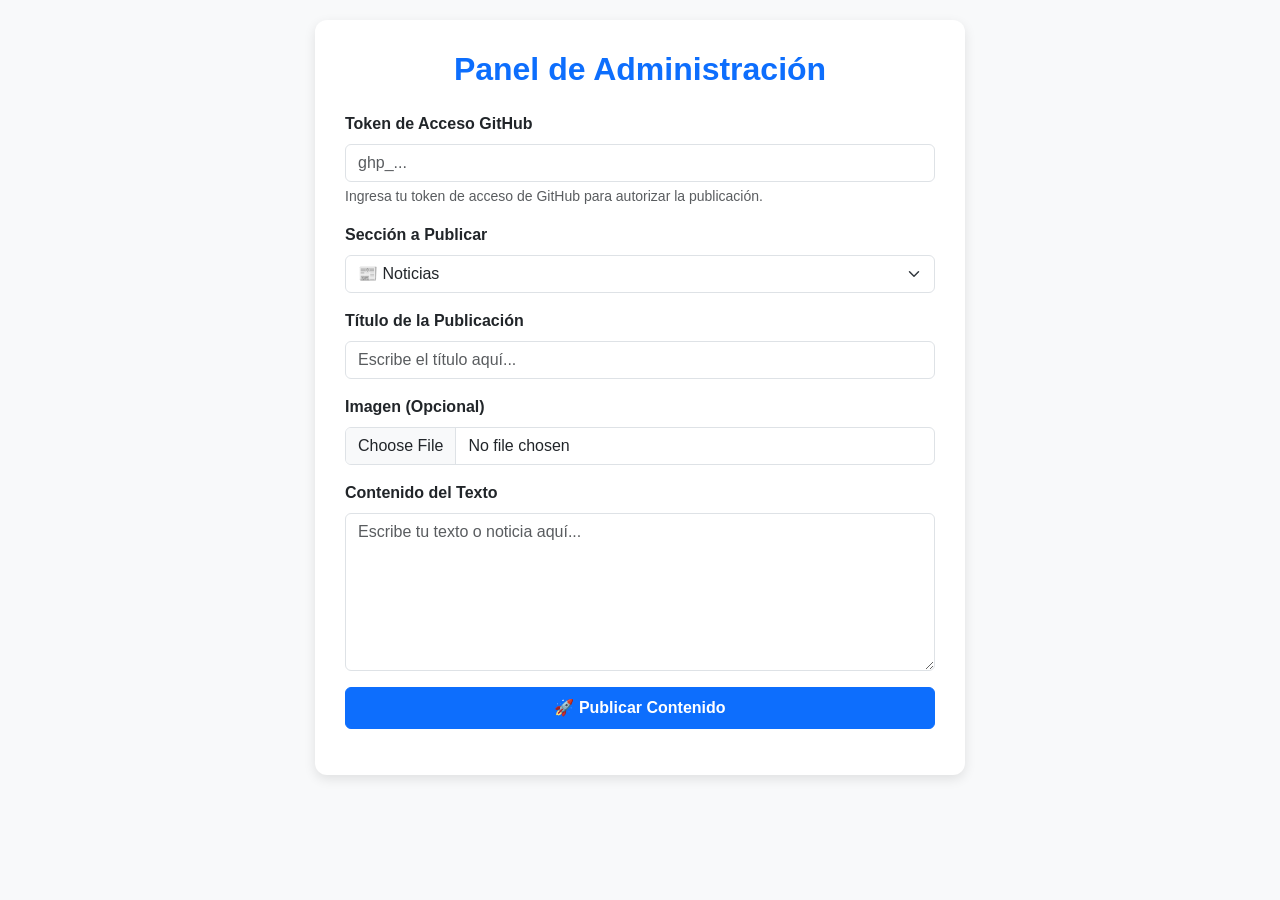
<file: admin.html>
<!DOCTYPE html>
<html lang="es">
<head>
    <meta charset="UTF-8">
    <meta name="viewport" content="width=device-width, initial-scale=1.0">
    <title>Panel de Administración - SUTE Jubilados</title>
    <link href="https://cdn.jsdelivr.net/npm/bootstrap@5.3.0/dist/css/bootstrap.min.css" rel="stylesheet">
    <style>
        body { background-color: #f8f9fa; padding: 20px; font-family: 'Segoe UI', Tahoma, Geneva, Verdana, sans-serif; }
        .admin-card { max-width: 650px; margin: 0 auto; background: white; padding: 30px; border-radius: 12px; box-shadow: 0 4px 12px rgba(0,0,0,0.1); }
    </style>
</head>
<body>
    <div class="container">
        <div class="admin-card">
            <h2 class="text-primary fw-bold text-center mb-4">Panel de Administración</h2>
            
            <div class="mb-3">
                <label class="form-label fw-bold">Token de Acceso GitHub</label>
                <input type="password" id="ghToken" class="form-control" placeholder="ghp_...">
                <div class="form-text">Ingresa tu token de acceso de GitHub para autorizar la publicación.</div>
            </div>

            <div class="mb-3">
                <label class="form-label fw-bold">Sección a Publicar</label>
                <select id="seccion" class="form-select" onchange="cambiarSeccion()">
                    <option value="_noticias">📰 Noticias</option>
                    <option value="_galeria">📸 Galería de Fotos</option>
                    <option value="_literatura">📚 Literatura</option>
                    <option value="_documentos">📄 Documentos</option>
                    <option value="_humor">😄 Humor</option>
                    <option value="_deportes">🏆 Deportes</option>
                    <option value="_enlaces">🔗 Páginas Amigas</option>
                </select>
            </div>

            <!-- Campos estándar de publicaciones -->
            <div id="camposPublicacion">
                <div class="mb-3">
                    <label class="form-label fw-bold">Título de la Publicación</label>
                    <input type="text" id="titulo" class="form-control" placeholder="Escribe el título aquí...">
                </div>

                <div class="mb-3">
                    <label class="form-label fw-bold">Imagen (Opcional)</label>
                    <input type="file" id="imagenInput" class="form-control" accept="image/*">
                </div>

                <div class="mb-3">
                    <label class="form-label fw-bold">Contenido del Texto</label>
                    <textarea id="contenido" class="form-control" rows="6" placeholder="Escribe tu texto o noticia aquí..."></textarea>
                </div>
            </div>

            <!-- Campos específicos para Páginas Amigas -->
            <div id="camposEnlace" style="display: none;">
                <div class="mb-3">
                    <label class="form-label fw-bold">Nombre del Sitio Web o Institución</label>
                    <input type="text" id="enlaceNombre" class="form-control" placeholder="Ej: Diario La Tercera">
                </div>

                <div class="mb-3">
                    <label class="form-label fw-bold">Dirección Web (URL completa)</label>
                    <input type="url" id="enlaceUrl" class="form-control" placeholder="https://www.latercera.com">
                </div>

                <div class="mb-3">
                    <label class="form-label fw-bold">Descripción Corta</label>
                    <textarea id="enlaceDesc" class="form-control" rows="3" placeholder="Ej: Noticias nacionales e internacionales."></textarea>
                </div>
            </div>

            <button onclick="publicar()" class="btn btn-primary w-100 py-2 fw-bold">🚀 Publicar Contenido</button>

            <div id="resultado" class="mt-3"></div>
        </div>
    </div>

    <script>
        const REPO_USER = 'lfuentesu';
        const REPO_NAME = 'sute-jubilados';

        function cambiarSeccion() {
            const seccion = document.getElementById('seccion').value;
            const camposPub = document.getElementById('camposPublicacion');
            const camposEnl = document.getElementById('camposEnlace');

            if (seccion === '_enlaces') {
                camposPub.style.display = 'none';
                camposEnl.style.display = 'block';
            } else {
                camposPub.style.display = 'block';
                camposEnl.style.display = 'none';
            }
        }

        async function publicar() {
            const token = document.getElementById('ghToken').value.trim();
            const seccion = document.getElementById('seccion').value;
            const resDiv = document.getElementById('resultado');

            if (!token) {
                alert('Por favor ingresa tu token de GitHub.');
                return;
            }

            resDiv.innerHTML = '<div class="alert alert-info">Subiendo contenido a GitHub...</div>';

            try {
                let mdText = '';
                let tituloLog = '';

                if (seccion === '_enlaces') {
                    const nombre = document.getElementById('enlaceNombre').value.trim();
                    const url = document.getElementById('enlaceUrl').value.trim();
                    const desc = document.getElementById('enlaceDesc').value.trim();

                    if (!nombre || !url) {
                        alert('Por favor ingresa al menos el Nombre y la Dirección Web.');
                        return;
                    }

                    tituloLog = nombre;
                    mdText = `---
title: "${nombre}"
url: "${url}"
---

${desc}`;

                } else {
                    const titulo = document.getElementById('titulo').value.trim();
                    const contenidoTexto = document.getElementById('contenido').value;
                    const imagenInput = document.getElementById('imagenInput');

                    if (!titulo) {
                        alert('Por favor ingresa un título.');
                        return;
                    }

                    tituloLog = titulo;
                    let imagenUrl = '';

                    if (imagenInput.files.length > 0) {
                        const file = imagenInput.files[0];
                        const reader = new FileReader();
                        
                        const base64Promise = new Promise((resolve) => {
                            reader.onload = () => resolve(reader.result.split(',')[1]);
                            reader.readAsDataURL(file);
                        });

                        const base64Content = await base64Promise;
                        const imgFileName = `img_${Date.now()}_${file.name.replace(/\s+/g, '_')}`;
                        const imgPath = `imagenes/${imgFileName}`;

                        const resImg = await fetch(`https://api.github.com/repos/${REPO_USER}/${REPO_NAME}/contents/${imgPath}`, {
                            method: 'PUT',
                            headers: {
                                'Authorization': `token ${token}`,
                                'Content-Type': 'application/json'
                            },
                            body: JSON.stringify({
                                message: `Subir imagen ${imgFileName}`,
                                content: base64Content
                            })
                        });

                        if (resImg.ok) {
                            imagenUrl = `imagenes/${imgFileName}`;
                        } else {
                            throw new Error('Error al subir la imagen.');
                        }
                    }

                    mdText = `# ${titulo}\n\n`;
                    if (imagenUrl) {
                        mdText += `![${titulo}](${imagenUrl})\n\n`;
                    }
                    mdText += `${contenidoTexto}\n`;
                }

                const fileName = `post_${Date.now()}.md`;
                const filePath = `${seccion}/${fileName}`;

                const utf8Bytes = new TextEncoder().encode(mdText);
                let binary = '';
                utf8Bytes.forEach(b => binary += String.fromCharCode(b));
                const contentBase64 = btoa(binary);

                const resPost = await fetch(`https://api.github.com/repos/${REPO_USER}/${REPO_NAME}/contents/${filePath}`, {
                    method: 'PUT',
                    headers: {
                        'Authorization': `token ${token}`,
                        'Content-Type': 'application/json'
                    },
                    body: JSON.stringify({
                        message: `Publicar ${tituloLog}`,
                        content: contentBase64
                    })
                });

                if (resPost.ok) {
                    resDiv.innerHTML = '<div class="alert alert-success">¡Publicado con éxito! En 1-2 minutos aparecerá en la página principal.</div>';
                    document.getElementById('titulo').value = '';
                    document.getElementById('contenido').value = '';
                    document.getElementById('imagenInput').value = '';
                    document.getElementById('enlaceNombre').value = '';
                    document.getElementById('enlaceUrl').value = '';
                    document.getElementById('enlaceDesc').value = '';
                } else {
                    const errData = await resPost.json();
                    throw new Error(errData.message || 'Error al publicar.');
                }

            } catch (err) {
                resDiv.innerHTML = `<div class="alert alert-danger">Error: ${err.message}</div>`;
            }
        }
    </script>
</body>
</html>
</file>
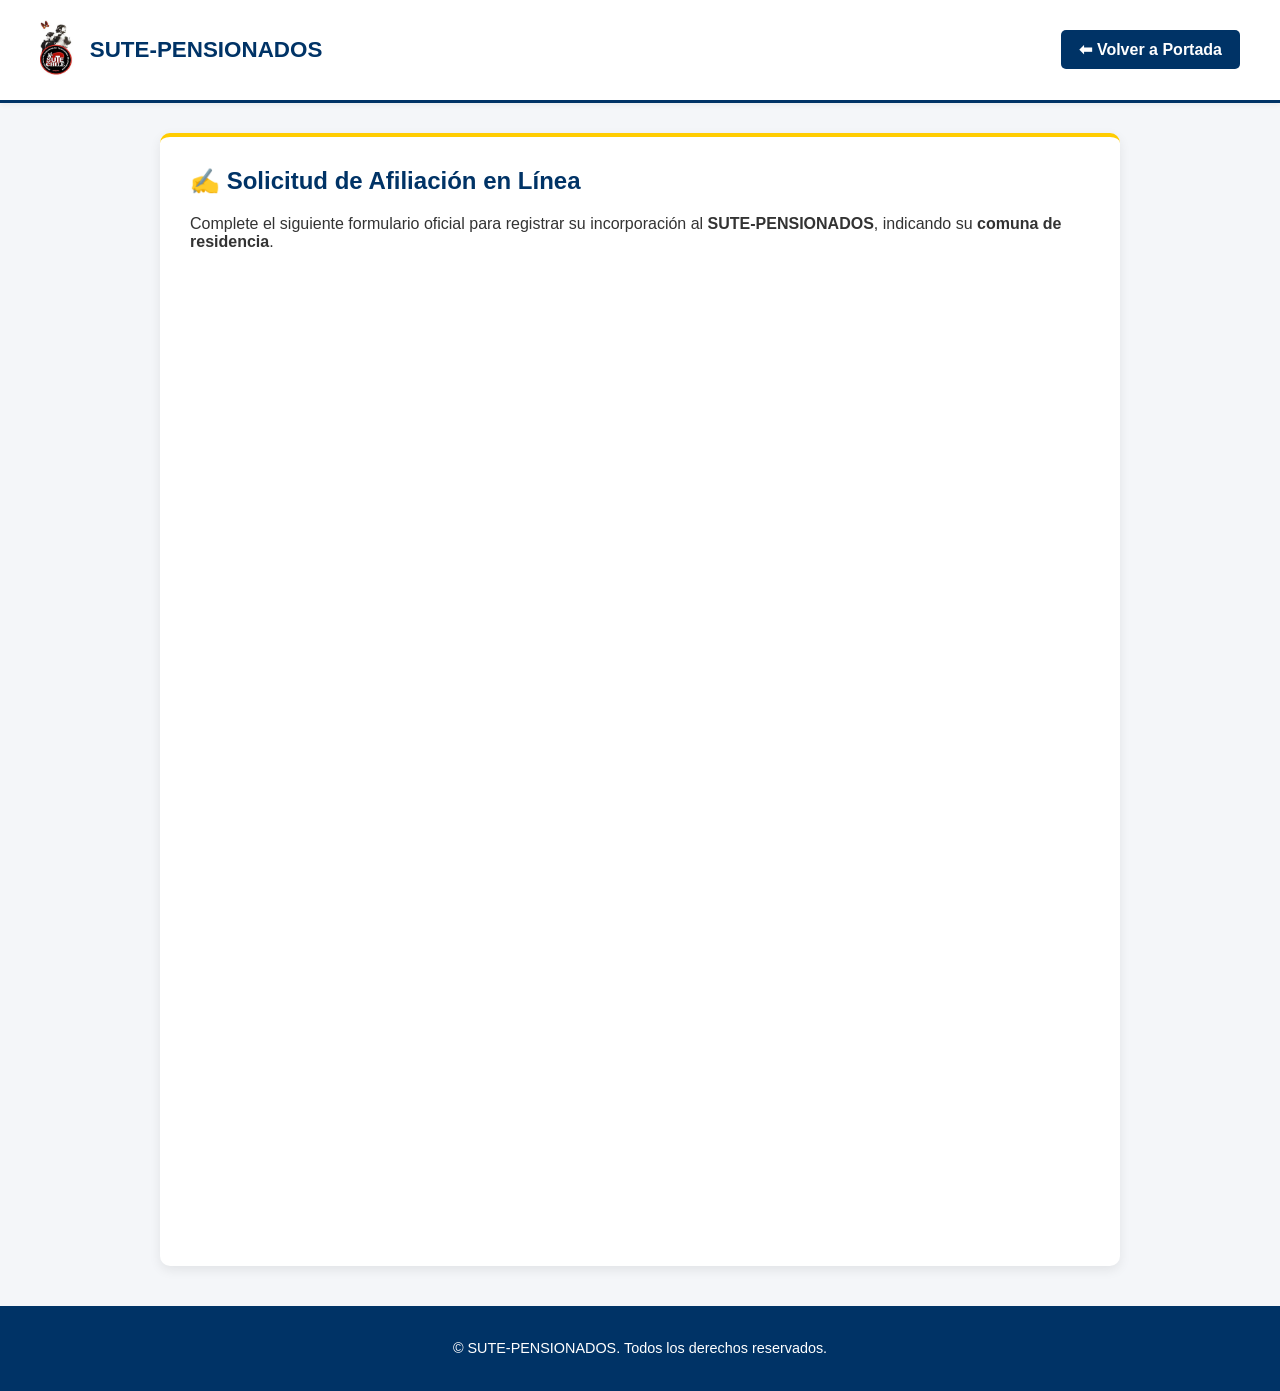
<file: afiliacion.html>
<!DOCTYPE html>
<html lang="es">
<head>
  <meta charset="UTF-8">
  <meta name="viewport" content="width=device-width, initial-scale=1.0">
  <title>Afiliación en Línea | SUTE-PENSIONADOS</title>
  <style>
    body {
      font-family: 'Segoe UI', Tahoma, Geneva, Verdana, sans-serif;
      margin: 0;
      padding: 0;
      background-color: #f4f6f9;
      color: #333;
    }
    header {
      background-color: #ffffff;
      padding: 20px 40px;
      display: flex;
      justify-content: space-between;
      align-items: center;
      border-bottom: 3px solid #003366;
      box-shadow: 0 2px 5px rgba(0,0,0,0.05);
    }
    .logo-container {
      display: flex;
      align-items: center;
      gap: 15px;
    }
    .logo-container img {
      max-height: 60px;
      border-radius: 6px;
    }
    .title-container h1 {
      margin: 0;
      font-size: 1.4rem;
      color: #003366;
    }
    .back-btn {
      background-color: #003366;
      color: white;
      padding: 10px 18px;
      text-decoration: none;
      border-radius: 5px;
      font-weight: bold;
    }
    .back-btn:hover {
      background-color: #002244;
    }
    .container {
      max-width: 900px;
      margin: 30px auto;
      background: white;
      padding: 30px;
      border-radius: 10px;
      box-shadow: 0 4px 12px rgba(0,0,0,0.08);
      border-top: 4px solid #FFCC00;
    }
    h2 {
      color: #003366;
      margin-top: 0;
    }
    iframe {
      width: 100%;
      height: 950px;
      border: none;
      margin-top: 15px;
    }
    footer {
      text-align: center;
      padding: 20px;
      background-color: #003366;
      color: white;
      font-size: 0.9rem;
      margin-top: 40px;
    }
  </style>
</head>
<body>

  <header>
    <div class="logo-container">
      <img src="img/logo.jpeg" alt="Logo SUTE">
      <div class="title-container">
        <h1>SUTE-PENSIONADOS</h1>
      </div>
    </div>
    <a href="index.html" class="back-btn">⬅ Volver a Portada</a>
  </header>

  <div class="container">
    <h2>✍️ Solicitud de Afiliación en Línea</h2>
    <p>Complete el siguiente formulario oficial para registrar su incorporación al <strong>SUTE-PENSIONADOS</strong>, indicando su <strong>comuna de residencia</strong>.</p>
    
    <iframe src="https://docs.google.com/forms/d/e/1FAIpQLScE5TlINDuIFFJbt8bAvGFZXcyV0DkXM4ZvTzO7wjX1Y7IfDg/viewform?embedded=true">Cargando formulario...</iframe>
  </div>

  <footer>
    <p>&copy; SUTE-PENSIONADOS. Todos los derechos reservados.</p>
  </footer>

</body>
</html>
</file>
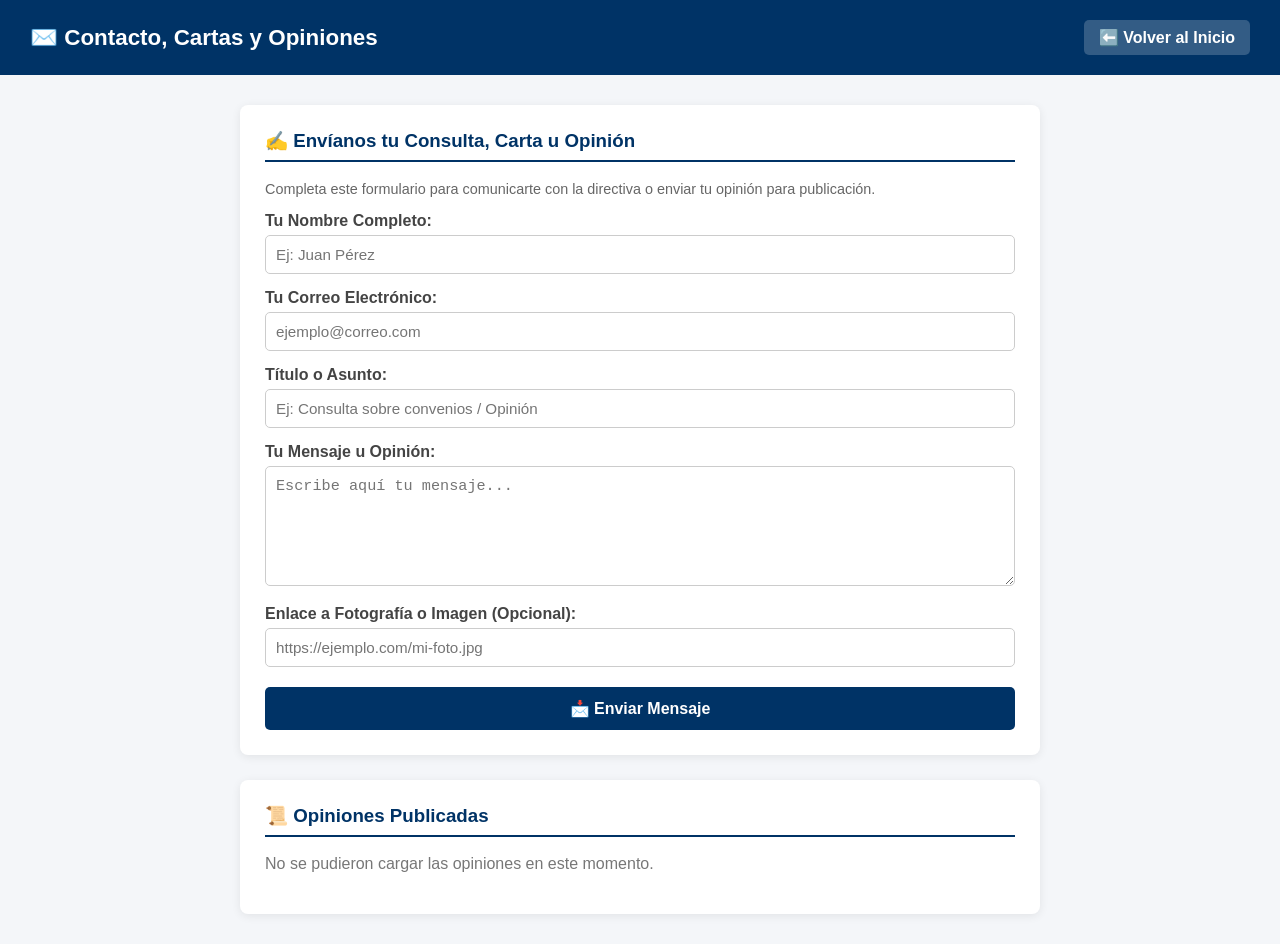
<file: contacto.html>
<!DOCTYPE html>
<html lang="es">
<head>
  <meta charset="UTF-8">
  <meta name="viewport" content="width=device-width, initial-scale=1.0">
  <title>Contacto y Opiniones | SUTE Pensionados</title>
  <style>
    body { font-family: 'Segoe UI', Tahoma, Geneva, Verdana, sans-serif; background-color: #f4f6f9; margin: 0; padding: 0; color: #333; }
    header { background-color: #003366; color: white; padding: 20px 30px; display: flex; justify-content: space-between; align-items: center; }
    header h2 { margin: 0; font-size: 1.4rem; }
    header a { color: white; text-decoration: none; font-weight: bold; background: rgba(255,255,255,0.2); padding: 8px 15px; border-radius: 5px; }
    main { max-width: 800px; margin: 30px auto; padding: 0 20px; }
    .card { background: white; padding: 25px; border-radius: 8px; box-shadow: 0 2px 10px rgba(0,0,0,0.08); margin-bottom: 25px; }
    h3 { margin-top: 0; color: #003366; border-bottom: 2px solid #003366; padding-bottom: 8px; }
    label { display: block; font-weight: bold; margin-top: 15px; margin-bottom: 5px; color: #444; }
    input[type="text"], input[type="email"], textarea { width: 100%; padding: 10px; border: 1px solid #ccc; border-radius: 5px; box-sizing: border-box; font-size: 0.95rem; }
    textarea { height: 120px; resize: vertical; }
    button { background-color: #003366; color: white; font-weight: bold; font-size: 1rem; border: none; padding: 12px 20px; border-radius: 5px; margin-top: 20px; cursor: pointer; width: 100%; transition: background 0.2s; }
    button:hover { background-color: #002244; }
    #status { margin-top: 15px; padding: 12px; border-radius: 5px; font-weight: bold; text-align: center; display: none; }
    .success { background-color: #d4edda; color: #155724; }
    .error { background-color: #f8d7da; color: #721c24; }
    .carta-item { background: white; padding: 20px; border-radius: 8px; box-shadow: 0 2px 6px rgba(0,0,0,0.06); margin-bottom: 20px; border-left: 5px solid #28a745; }
    .carta-item h4 { margin: 0 0 5px 0; color: #003366; }
    .carta-autor { font-size: 0.85rem; color: #777; margin-bottom: 12px; }
    .carta-img { max-width: 100%; height: auto; border-radius: 5px; margin-top: 10px; display: block; }
  </style>
</head>
<body>

  <header>
    <h2>✉️ Contacto, Cartas y Opiniones</h2>
    <a href="index.html">⬅️ Volver al Inicio</a>
  </header>

  <main>
    <!-- Formulario de envío -->
    <div class="card">
      <h3>✍️ Envíanos tu Consulta, Carta u Opinión</h3>
      <p style="font-size: 0.9rem; color: #666;">Completa este formulario para comunicarte con la directiva o enviar tu opinión para publicación.</p>

      <label for="nombre">Tu Nombre Completo:</label>
      <input type="text" id="nombre" placeholder="Ej: Juan Pérez">

      <label for="email">Tu Correo Electrónico:</label>
      <input type="email" id="email" placeholder="ejemplo@correo.com">

      <label for="titulo">Título o Asunto:</label>
      <input type="text" id="titulo" placeholder="Ej: Consulta sobre convenios / Opinión">

      <label for="mensaje">Tu Mensaje u Opinión:</label>
      <textarea id="mensaje" placeholder="Escribe aquí tu mensaje..."></textarea>

      <label for="imagen">Enlace a Fotografía o Imagen (Opcional):</label>
      <input type="text" id="imagen" placeholder="https://ejemplo.com/mi-foto.jpg">

      <button onclick="enviarCarta()">📩 Enviar Mensaje</button>
      <div id="status"></div>
    </div>

    <!-- Muestra de cartas aprobadas -->
    <div class="card">
      <h3>📜 Opiniones Publicadas</h3>
      <div id="lista-cartas"><p style="color: #666;">Cargando opiniones...</p></div>
    </div>
  </main>

  <script>
    const API_URL = "https://script.google.com/macros/s/AKfycbxJg7fx2YiKHVBh3gzvP1z-BW8BcAhdaDFP7ZgOV1gMUahTIZRaA6PvLWcb3bd6ekzg/exec";

    async function enviarCarta() {
      const nombre = document.getElementById('nombre').value.trim();
      const email = document.getElementById('email').value.trim();
      const titulo = document.getElementById('titulo').value.trim();
      const mensaje = document.getElementById('mensaje').value.trim();
      const imagen = document.getElementById('imagen').value.trim();
      const status = document.getElementById('status');

      if (!nombre || !mensaje) { alert('Por favor completa tu nombre y el mensaje.'); return; }

      status.style.display = 'block';
      status.className = '';
      status.innerText = '⏳ Enviando tu mensaje a la planilla...';

      try {
        await fetch(API_URL, {
          method: 'POST',
          mode: 'no-cors',
          headers: { 'Content-Type': 'application/json' },
          body: JSON.stringify({ nombre, email, titulo, mensaje, imagen })
        });

        status.className = 'success';
        status.innerText = '✅ ¡Mensaje enviado con éxito! Ha quedado registrado en nuestra planilla para su revisión.';
        document.getElementById('nombre').value = '';
        document.getElementById('email').value = '';
        document.getElementById('titulo').value = '';
        document.getElementById('mensaje').value = '';
        document.getElementById('imagen').value = '';
      } catch (err) {
        status.className = 'error';
        status.innerText = '❌ Error al enviar el mensaje. Inténtalo nuevamente.';
      }
    }

    async function cargarCartasAprobadas() {
      const contenedor = document.getElementById('lista-cartas');
      try {
        const res = await fetch(API_URL);
        const datos = await res.json();
        const aprobadas = datos.filter(item => item.estado === 'Aprobado');

        if (aprobadas.length === 0) {
          contenedor.innerHTML = '<p style="color:#777;">Aún no hay opiniones aprobadas publicadas.</p>';
          return;
        }

        contenedor.innerHTML = '';
        aprobadas.forEach(c => {
          const div = document.createElement('div');
          div.className = 'carta-item';
          div.innerHTML = `
            <h4>${c.titulo || 'Opinión de un afiliado'}</h4>
            <div class="carta-autor">Por: <strong>${c.nombre}</strong> - ${c.fecha}</div>
            <p>${c.mensaje.replace(/\n/g, '<br>')}</p>
            ${c.imagen ? `<img src="${c.imagen}" class="carta-img" alt="Foto adjunta">` : ''}
          `;
          contenedor.appendChild(div);
        });
      } catch (e) {
        contenedor.innerHTML = '<p style="color:#777;">No se pudieron cargar las opiniones en este momento.</p>';
      }
    }

    cargarCartasAprobadas();
  </script>

</body>
</html>
</file>
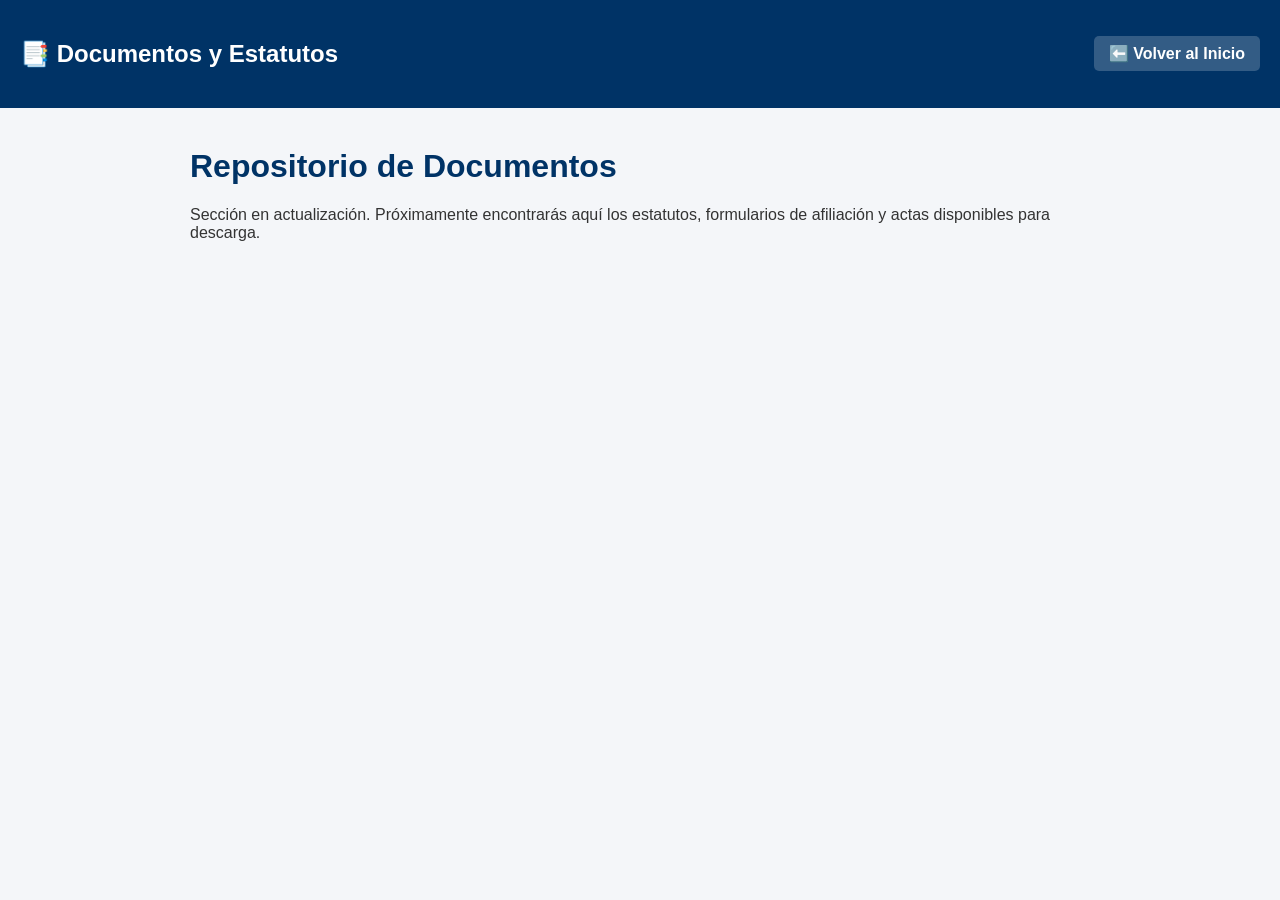
<file: documentos.html>
<!DOCTYPE html>
<html lang="es">
<head>
  <meta charset="UTF-8">
  <title>Documentos y Estatutos | SUTE-JUBILADOS</title>
  <style>
    body { font-family: 'Segoe UI', sans-serif; margin: 0; background: #f4f6f9; color: #333; }
    header { background: #003366; color: white; padding: 20px; display: flex; justify-content: space-between; align-items: center; }
    header a { color: white; text-decoration: none; font-weight: bold; background: rgba(255,255,255,0.2); padding: 8px 15px; border-radius: 5px; }
    main { max-width: 900px; margin: 40px auto; padding: 0 20px; }
    h1 { color: #003366; }
  </style>
</head>
<body>
  <header>
    <h2>📑 Documentos y Estatutos</h2>
    <a href="index.html">⬅️ Volver al Inicio</a>
  </header>
  <main>
    <h1>Repositorio de Documentos</h1>
    <p>Sección en actualización. Próximamente encontrarás aquí los estatutos, formularios de afiliación y actas disponibles para descarga.</p>
  </main>
</body>
</html>
</file>
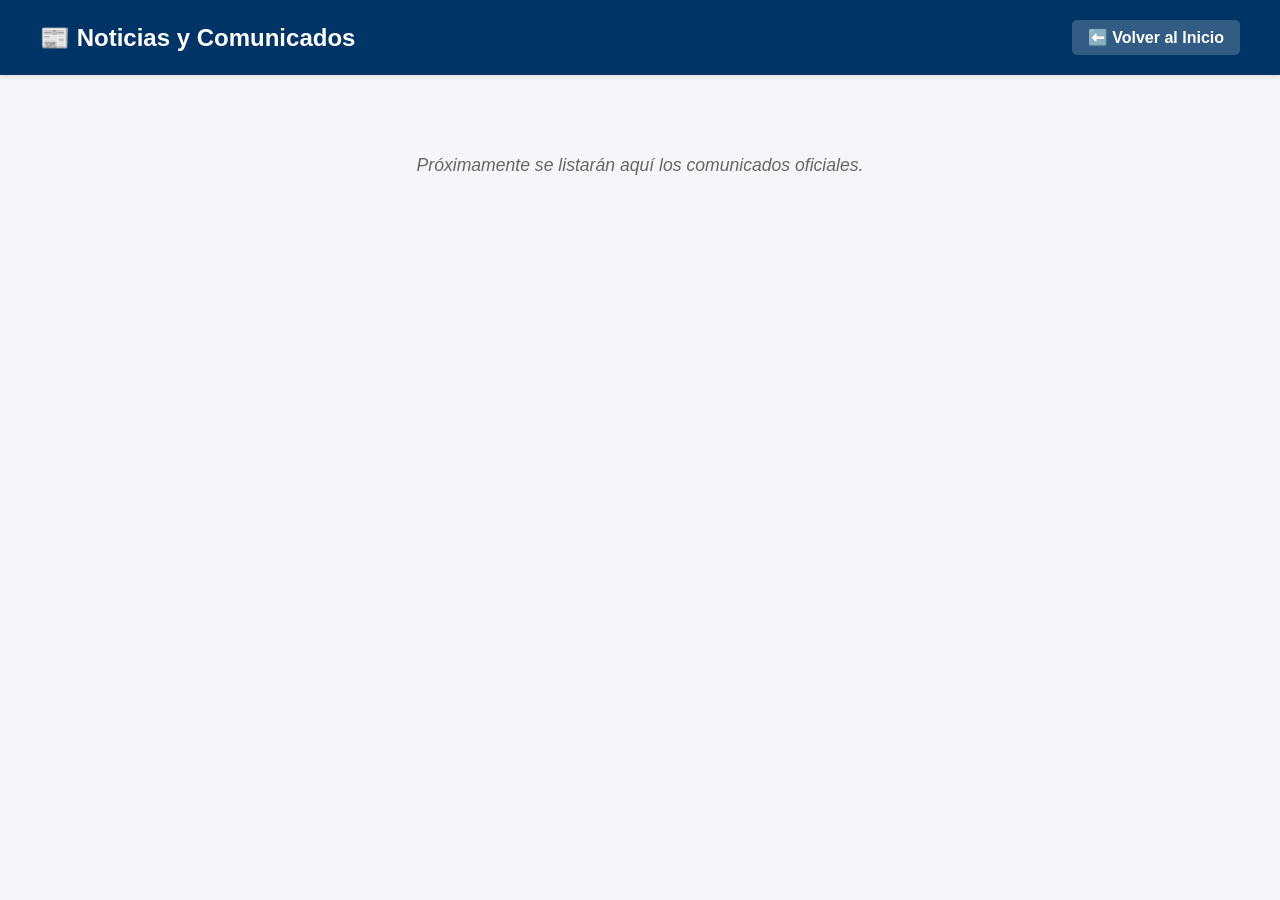
<file: noticias.html>
<!DOCTYPE html>
<html lang="es">
<head>
  <meta charset="UTF-8">
  <meta name="viewport" content="width=device-width, initial-scale=1.0">
  <title>Noticias y Comunicados | SUTE-JUBILADOS</title>
  <style>
    body { font-family: 'Segoe UI', Tahoma, Geneva, Verdana, sans-serif; margin: 0; padding: 0; background-color: #f4f6f9; color: #333; }
    header { background-color: #003366; color: white; padding: 20px 40px; display: flex; justify-content: space-between; align-items: center; box-shadow: 0 2px 5px rgba(0,0,0,0.1); }
    header h2 { margin: 0; font-size: 1.5rem; }
    header a { color: white; text-decoration: none; font-weight: bold; background: rgba(255,255,255,0.2); padding: 8px 16px; border-radius: 5px; transition: background 0.2s; }
    header a:hover { background: rgba(255,255,255,0.3); }
    main { max-width: 900px; margin: 40px auto; padding: 0 20px; }
    .noticia-card { background: white; border-radius: 8px; padding: 25px; margin-bottom: 20px; box-shadow: 0 2px 8px rgba(0,0,0,0.06); border-left: 5px solid #003366; }
    .noticia-title { margin: 0 0 10px 0; color: #003366; font-size: 1.4rem; }
    .noticia-fecha { font-size: 0.85rem; color: #888; margin-bottom: 15px; }
    .noticia-body { font-size: 1rem; line-height: 1.6; color: #444; }
    .loading { text-align: center; color: #666; font-style: italic; font-size: 1.1rem; padding: 40px; }
  </style>
</head>
<body>

  <header>
    <h2>📰 Noticias y Comunicados</h2>
    <a href="index.html">⬅️ Volver al Inicio</a>
  </header>

  <main>
    <div id="contenedor-noticias">
      <div class="loading">Cargando publicaciones...</div>
    </div>
  </main>

  <script>
    async function cargarNoticias() {
      const contenedor = document.getElementById('contenedor-noticias');
      try {
        const respuesta = await fetch('https://api.github.com/repos/lfuentesu/sute-jubilados/contents/_noticias');
        if (!respuesta.ok) throw new Error();
        const archivos = await respuesta.json();
        
        if (archivos.length === 0) {
          contenedor.innerHTML = '<p class="loading">No hay noticias publicadas aún.</p>';
          return;
        }

        contenedor.innerHTML = '';
        for (const archivo of archivos) {
          if (archivo.name.endsWith('.md')) {
            const resArchivo = await fetch(archivo.download_url);
            const texto = await resArchivo.text();
            
            const tituloMatch = texto.match(/title:\s*["']?(.*?)["']?$/m);
            const fechaMatch = texto.match(/date:\s*["']?(.*?)["']?$/m);
            const cuerpo = texto.replace(/^---[\s\S]*?---/, '').trim();

            const titulo = tituloMatch ? tituloMatch[1] : archivo.name;
            const fecha = fechaMatch ? fechaMatch[1] : '';

            const card = document.createElement('div');
            card.className = 'noticia-card';
            card.innerHTML = `
              <h3 class="noticia-title">${titulo}</h3>
              ${fecha ? `<div class="noticia-fecha">📅 ${fecha}</div>` : ''}
              <div class="noticia-body">${cuerpo.replace(/\n/g, '<br>')}</div>
            `;
            contenedor.appendChild(card);
          }
        }
      } catch (error) {
        contenedor.innerHTML = '<p class="loading">Próximamente se listarán aquí los comunicados oficiales.</p>';
      }
    }
    cargarNoticias();
  </script>

</body>
</html>
</file>
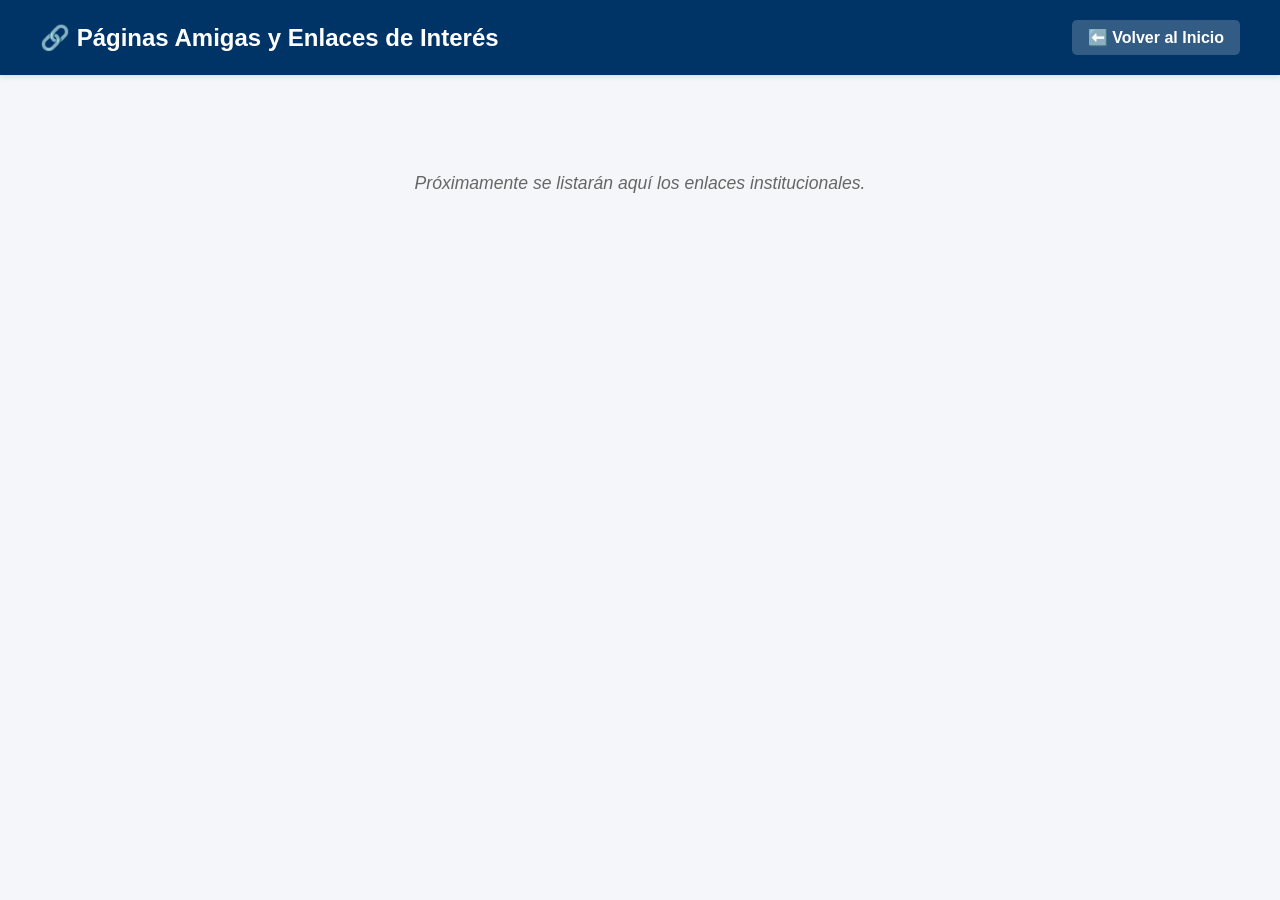
<file: paginas-amigas.html>
<!DOCTYPE html>
<html lang="es">
<head>
  <meta charset="UTF-8">
  <meta name="viewport" content="width=device-width, initial-scale=1.0">
  <title>Páginas Amigas | SUTE-JUBILADOS</title>
  <style>
    body { font-family: 'Segoe UI', Tahoma, Geneva, Verdana, sans-serif; margin: 0; padding: 0; background-color: #f4f6f9; color: #333; }
    header { background-color: #003366; color: white; padding: 20px 40px; display: flex; justify-content: space-between; align-items: center; box-shadow: 0 2px 5px rgba(0,0,0,0.1); }
    header h2 { margin: 0; font-size: 1.5rem; }
    header a { color: white; text-decoration: none; font-weight: bold; background: rgba(255,255,255,0.2); padding: 8px 16px; border-radius: 5px; transition: background 0.2s; }
    header a:hover { background: rgba(255,255,255,0.3); }
    main { max-width: 900px; margin: 40px auto; padding: 0 20px; }
    .grid-amigas { display: grid; grid-template-columns: repeat(auto-fit, minmax(280px, 1fr)); gap: 20px; }
    .amiga-card { background: white; border-radius: 8px; padding: 20px; box-shadow: 0 2px 8px rgba(0,0,0,0.06); border-top: 4px solid #28a745; display: flex; flex-direction: column; justify-content: space-between; }
    .amiga-title { margin: 0 0 10px 0; color: #003366; font-size: 1.2rem; }
    .amiga-desc { font-size: 0.95rem; color: #555; margin-bottom: 20px; line-height: 1.4; }
    .amiga-btn { display: inline-block; text-align: center; background-color: #003366; color: white; text-decoration: none; padding: 10px; border-radius: 5px; font-weight: bold; transition: background 0.2s; }
    .amiga-btn:hover { background-color: #002244; }
    .loading { text-align: center; color: #666; font-style: italic; font-size: 1.1rem; padding: 40px; }
  </style>
</head>
<body>

  <header>
    <h2>🔗 Páginas Amigas y Enlaces de Interés</h2>
    <a href="index.html">⬅️ Volver al Inicio</a>
  </header>

  <main>
    <div id="contenedor-amigas" class="grid-amigas">
      <div class="loading">Cargando enlaces...</div>
    </div>
  </main>

  <script>
    async function cargarPaginasAmigas() {
      const contenedor = document.getElementById('contenedor-amigas');
      try {
        const respuesta = await fetch('https://api.github.com/repos/lfuentesu/sute-jubilados/contents/_paginas_amigas');
        if (!respuesta.ok) throw new Error();
        const archivos = await respuesta.json();

        if (archivos.length === 0) {
          contenedor.innerHTML = '<p class="loading">No hay páginas amigas agregadas aún.</p>';
          return;
        }

        contenedor.innerHTML = '';
        for (const archivo of archivos) {
          if (archivo.name.endsWith('.md')) {
            const resArchivo = await fetch(archivo.download_url);
            const texto = await resArchivo.text();

            const tituloMatch = texto.match(/title:\s*["']?(.*?)["']?$/m);
            const urlMatch = texto.match(/url:\s*["']?(.*?)["']?$/m);
            const descMatch = texto.match(/description:\s*["']?(.*?)["']?$/m);

            const titulo = tituloMatch ? tituloMatch[1] : archivo.name;
            const url = urlMatch ? urlMatch[1] : '#';
            const desc = descMatch ? descMatch[1] : '';

            const card = document.createElement('div');
            card.className = 'amiga-card';
            card.innerHTML = `
              <div>
                <h3 class="amiga-title">${titulo}</h3>
                <p class="amiga-desc">${desc}</p>
              </div>
              <a href="${url}" target="_blank" class="amiga-btn">Visitar Sitio Web 🌐</a>
            `;
            contenedor.appendChild(card);
          }
        }
      } catch (error) {
        contenedor.innerHTML = '<p class="loading">Próximamente se listarán aquí los enlaces institucionales.</p>';
      }
    }
    cargarPaginasAmigas();
  </script>

</body>
</html>
</file>
